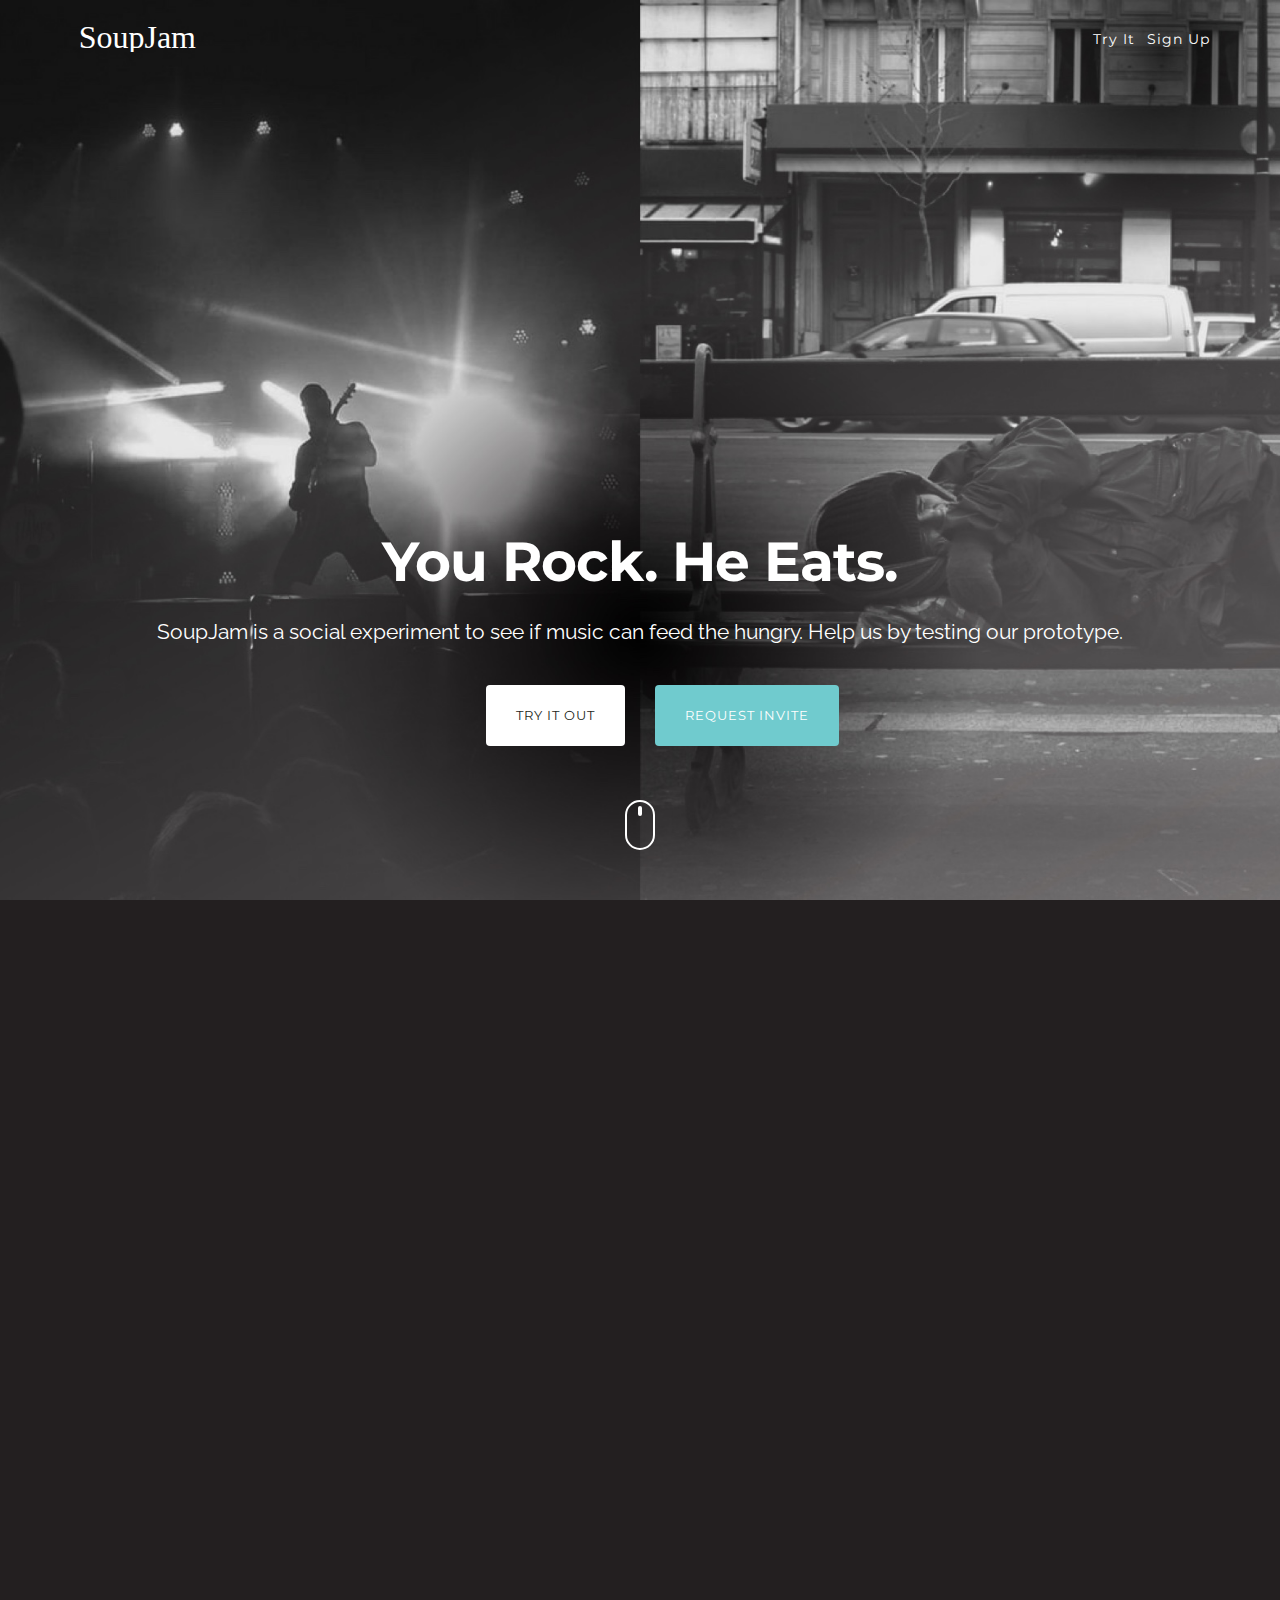
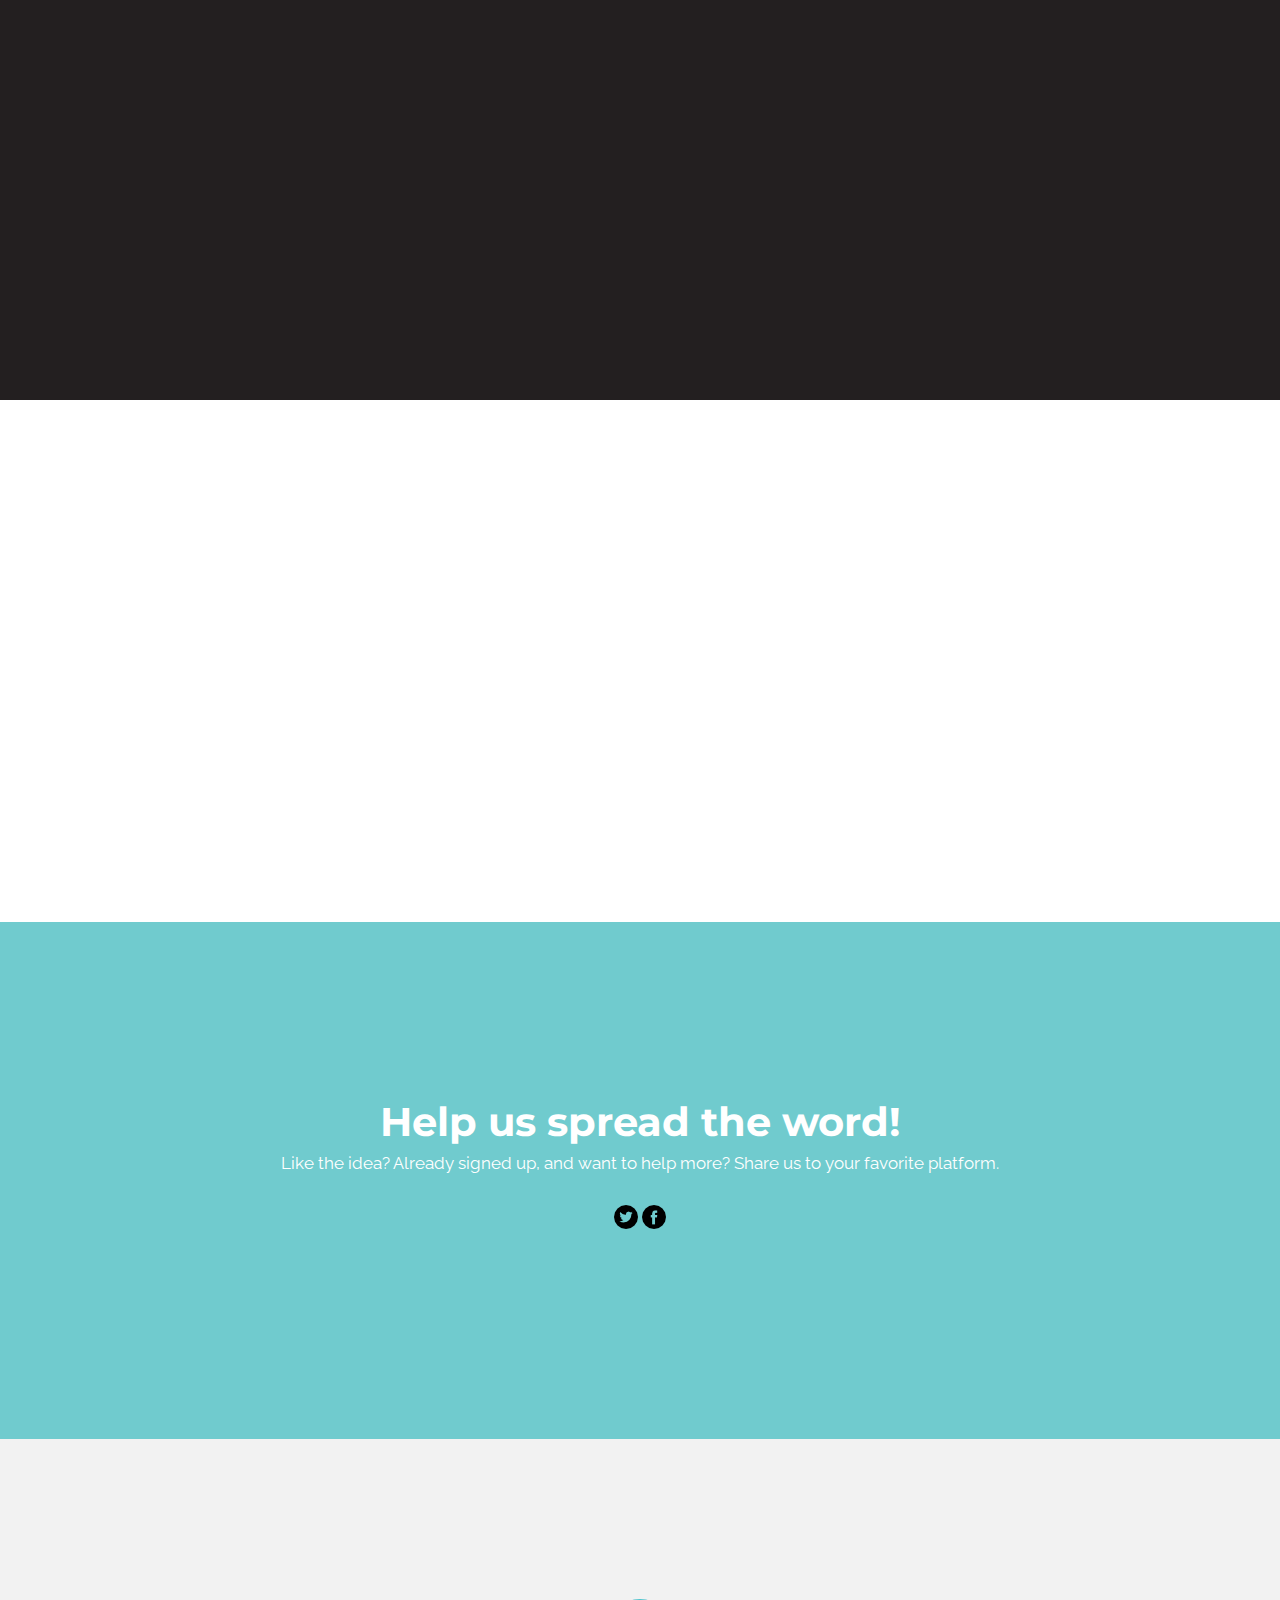
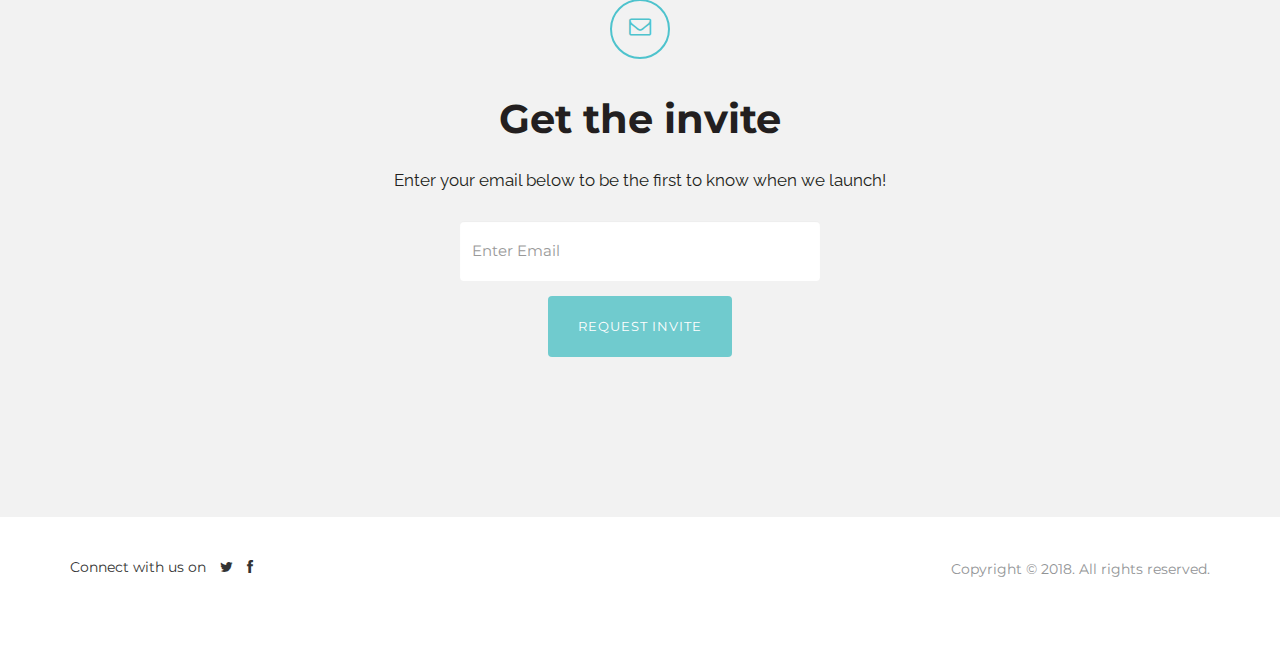
<file: index.html>
<!DOCTYPE html>
<html lang="en"><head>
  <meta charset="utf-8">
  <title>SoupJam | Can local music feed the hungry?</title>
  <meta name="keywords" content="">
  <meta name="description" content="">
  <meta name="viewport" content="width=device-width, initial-scale=1.0, maximum-scale=1.0, user-scalable=no">
  
  <meta property="og:title" content="">
	<meta property="og:type" content="website">
	<meta property="og:url" content="">
	<meta property="og:site_name" content="">
	<meta property="og:description" content="">

  <!-- Styles -->
  <link rel="stylesheet" href="css/font-awesome.min.css">
  <link rel="stylesheet" href="css/animate.css">
  <link href='http://fonts.googleapis.com/css?family=Raleway:400,100,200,300,500,600,700,800,900|Montserrat:400,700' rel='stylesheet' type='text/css'>
  

  <link rel="stylesheet" href="css/bootstrap.min.css">
  <link rel="stylesheet" href="css/main.css">

  <script src="js/modernizr-2.7.1.js"></script>

  <!--Mailchimp-->
  <script id="mcjs">
    !function(c,h,i,m,p){m=c.createElement(h),p=c.getElementsByTagName(h)[0],m.async=1,m.src=i,p.parentNode.insertBefore(m,p)}(document,"script","https://chimpstatic.com/mcjs-connected/js/users/362bea6e58525666e1a4b8f86/ec33c43a16af919f5a0ff62de.js");
      fbq('track', 'CompleteRegistration');
  </script>
  <!--Mailchimp-->

  <!-- Facebook Pixel Code -->
  <script>
    !function(f,b,e,v,n,t,s)
    {if(f.fbq)return;n=f.fbq=function(){n.callMethod?
    n.callMethod.apply(n,arguments):n.queue.push(arguments)};
    if(!f._fbq)f._fbq=n;n.push=n;n.loaded=!0;n.version='2.0';
    n.queue=[];t=b.createElement(e);t.async=!0;
    t.src=v;s=b.getElementsByTagName(e)[0];
    s.parentNode.insertBefore(t,s)}(window, document,'script',
    'https://connect.facebook.net/en_US/fbevents.js');
    fbq('init', '329985810864115');
    fbq('track', 'PageView');
  </script>
  <noscript><img height="1" width="1" style="display:none"
    src="https://www.facebook.com/tr?id=329985810864115&ev=PageView&noscript=1"
  /></noscript>
  <!-- End Facebook Pixel Code -->

</head>

<body>
  <!--FB Lead-->
  <script>
    fbq('track', 'Lead');
  </script>

  <!--SDK for facebook comments-->
    <div id="fb-root"></div>
    <script>(function(d, s, id) {
      var js, fjs = d.getElementsByTagName(s)[0];
      if (d.getElementById(id)) return;
      js = d.createElement(s); js.id = id;
      js.src = 'https://connect.facebook.net/en_US/sdk.js#xfbml=1&version=v3.0&appId=267422253786232&autoLogAppEvents=1';
      fjs.parentNode.insertBefore(js, fjs);
    }(document, 'script', 'facebook-jssdk'));</script>
  <!--end SDK for facebook comments-->

   <!--FACEBOOK PIXEL ANALYTICS-->  
  <script>
    window.fbAsyncInit = function() {
      FB.init({
        appId      : '267422253786232',
        cookie     : true,
        xfbml      : true,
        version    : 'v2.11'
      });
        
      FB.AppEvents.logPageView();   
        
    };

    (function(d, s, id){
       var js, fjs = d.getElementsByTagName(s)[0];
       if (d.getElementById(id)) {return;}
       js = d.createElement(s); js.id = id;
       js.src = "https://connect.facebook.net/en_US/sdk.js";
       fjs.parentNode.insertBefore(js, fjs);
     }(document, 'script', 'facebook-jssdk'));
  </script>
  <!--END FACEBOOK PIXEL ANALYTICS-->

  <!--CRAZYEGG-->
  <script type="text/javascript" src="//script.crazyegg.com/pages/scripts/0071/6771.js" async="async"></script>
  <!--END CRAZYEGG-->

    
    <div class="navbar navbar-inverse navbar-fixed-top">
      <div class="container">
        <div class="navbar-header">
          <button type="button" class="navbar-toggle" data-toggle="collapse" data-target=".navbar-collapse">
            <span class="icon-bar"></span>
            <span class="icon-bar"></span>
            <span class="icon-bar"></span>
          </button>
          <a class="logo" href="index.html"><img src="img/logo.svg" alt="Logo"></a>
        </div>
        <div class="navbar-collapse collapse">
          <ul class="nav navbar-nav navbar-right">
            <li><a href="#be-the-first" class="scroll">Try It</a></li>
            <li><a href="#invite">Sign Up</a></li>
          </ul>
        </div><!--/.navbar-collapse -->
      </div>
    </div>
        
    <header>
      <div class="container">
        <div class="row">
          <div class="col-xs-6">
            <a href="index.html"><img src="img/logo.svg" alt="Logo"></a>
          </div>
          <div class="col-xs-6 signin text-right navbar-nav">
            <a href="#be-the-first" class="scroll">Try It</a>&nbsp; &nbsp;<a href="#invite">Sign Up</a>
          </div>
        </div>
        
        <div class="row header-info">
          <div class="col-sm-10 col-sm-offset-1 text-center">
            <h1 class="wow fadeIn">You Rock. He Eats.</h1>
            <br />
            <p class="lead wow fadeIn" data-wow-delay="0.5s">SoupJam is a social experiment to see if music can feed the hungry. Help us by testing our prototype.</p>
            <br />
              
            <div class="row">
              <div class="col-md-8 col-md-offset-2 col-sm-10 col-sm-offset-1">
                <div class="row">
                  <div class="col-xs-6 text-right wow fadeInUp" data-wow-delay="1s">
                    <a href="#be-the-first" class="btn btn-secondary btn-lg scroll">Try It Out</a>
                  </div>
                  <div class="col-xs-6 text-left wow fadeInUp" data-wow-delay="1.4s">
                    <a href="#invite" class="btn btn-primary btn-lg scroll">Request Invite</a>
                  </div>
                </div><!--End Button Row-->  
              </div>
            </div>
            
          </div>
        </div>
      </div>
    </header>
    
    <div class="mouse-icon hidden-xs">
				<div class="scroll"></div>
			</div>
    
    <section id="be-the-first" class="pad-xl">
      <div class="container">
        <div class="row">
          <div class="col-sm-8 col-sm-offset-2 text-center margin-30 wow fadeIn" data-wow-delay="0.6s">
            <h2>Try It!</h2>
            <p class="lead">Play a song on our prototype to see how it works.</p>
          </div>
        </div>
        
        <div class="iphone wow fadeInUp" data-wow-delay="1s">
	        <iframe width="442" height="935" src="http://invis.io/8QKSQ23469B" frameborder="0" allowfullscreen>
          </iframe>
          <script>
            fbq('track', 'ViewContent');
          </script>
          <!-- <img src="img/iphone.png"> -->
        </div>
      </div>
    </section>
    
    <!-- OLD THREE SECTION SECTION-->
    <!--<section id="main-info" class="pad-xl">
	    <div class="container">
		    <div class="row">
			    <div class="col-sm-4 wow fadeIn" data-wow-delay="0.4s">
				    <hr class="line purple">
				    <h3>App Feature One Here</h3>
				    <p>Lorem ipsum dolor sit amet, consectetur adipiscing elit. Aliquam viverra orci ut est facilisis, eu elementum mi volutpat. Pellentesque ac tristique nisi.</p>
			    </div>
			    <div class="col-sm-4 wow fadeIn" data-wow-delay="0.8s">
				    <hr  class="line blue">
				    <h3>App Feature One Here</h3>
				    <p>Lorem ipsum dolor sit amet, consectetur adipiscing elit. Aliquam viverra orci ut est facilisis, eu elementum mi volutpat. Pellentesque ac tristique nisi.</p>
			    </div>
			    <div class="col-sm-4 wow fadeIn" data-wow-delay="1.2s">
				    <hr  class="line yellow">
				    <h3>App Feature One Here</h3>
				    <p>Lorem ipsum dolor sit amet, consectetur adipiscing elit. Aliquam viverra orci ut est facilisis, eu elementum mi volutpat. Pellentesque ac tristique nisi.</p>
			    </div>
		    </div>
	    </div>
    </section> -->

    <section id="main-info" class="pad-xl">
      <div class="container">
        <div class="row">
          <div class="col-sm-8 col-sm-offset-2 text-center margin-30 wow fadeIn" data-wow-delay="0.6s">
            <h3>Tell Us What You Think</h3>
            <p>Is this what you expected? What can be improved?</p>
            <!--Facebook Comments-->
            <div class="fb-comments" data-href="http://www.soupjam.org" data-numposts="5"></div>
          </div>
        </div>
      </div>
    </section>
        
        
    <!--Orig Pricing-->
    <!-- <section id="pricing" class="pad-lg">
      <div class="container">
        <div class="row margin-40">
          <div class="col-sm-8 col-sm-offset-2 text-center">
            <h2 class="white">Pricing</h2>
            <p class="white">Lorem ipsum dolor sit amet, consectetur adipiscing elit. Aliquam viverra orci ut.</p>
          </div>
        </div>
        
        <div class="row margin-50">
          
          <div class="col-sm-4 pricing-container wow fadeInUp" data-wow-delay="1s">
            <br />
            <ul class="list-unstyled pricing-table text-center">
    					<li class="headline"><h5 class="white">Personal</h5></li>
    					<li class="price"><div class="amount">$5<small>/m</small></div></li>
    					<li class="info">2 row section for you package information. You can include all details or icons</li>
    					<li class="features first">Up To 25 Projects</li>
    					<li class="features">10GB Storage</li>
    					<li class="features">Other info</li>
    					<li class="features last btn btn-secondary btn-wide"><a href="#">Get Started</a></li>
    				</ul>
          </div>
          
          <div class="col-sm-4 pricing-container wow fadeInUp" data-wow-delay="0.4s">
            <ul class="list-unstyled pricing-table active text-center">
    					<li class="headline"><h5 class="white">Professional</h5></li>
    					<li class="price"><div class="amount">$12<small>/m</small></div></li>
    					<li class="info">2 row section for you package information. You can include all details or icons</li>
    					<li class="features first">Up To 25 Projects</li>
    					<li class="features">10GB Storage</li>
    					<li class="features">Other info</li>
    					<li class="features">Other info</li>
    					<li class="features last btn btn-secondary btn-wide"><a href="#">Get Started</a></li>
    				</ul>
          </div>
          
          <div class="col-sm-4 pricing-container wow fadeInUp" data-wow-delay="1.3s">
            <br />
            <ul class="list-unstyled pricing-table text-center">
    					<li class="headline"><h5 class="white">Business</h5></li>
    					<li class="price"><div class="amount">$24<small>/m</small></div></li>
    					<li class="info">2 row section for you package information. You can include all details or icons</li>
    					<li class="features first">Up To 25 Projects</li>
    					<li class="features">10GB Storage</li>
    					<li class="features">Other info</li>
    					<li class="features last btn btn-secondary btn-wide"><a href="#">Get Started</a></li>
    				</ul>
          </div>
          
        </div>
        
      </div>
    </section> -->

    <section id="pricing" class="pad-lg">
      <div class="container">
        <div class="row margin-40">
          <div class="col-sm-8 col-sm-offset-2 text-center">
            <h2 class="white">Help us spread the word!</h2>
            <p class="white">Like the idea? Already signed up, and want to help more? Share us to your favorite platform.</p>
            <!--FROM OLD SITE-->
            <p style="text-align: center; margin-top: 30px;"> <a class="twittering" target = "blank_target" class="twitter-share-button" href="https://twitter.com/intent/tweet?text=Check%20out%20@soupjammer%20at%20http://www.soupjam.org/!%20Listen%20to%20music%20for%20a%20good%20cause!"data-size="large"><img src="img/twitter-logo-button.png"></a>  <a class="booking" target="_blank" href="http://facebook.com/soupjam/"><img src="img/facebook-logo-button.png"></a></p>
            <!--END FROM OLD SITE-->
          </div>
        </div>
      </div>
    </section>
    
    
    <section id="invite" class="pad-lg light-gray-bg">
      <div class="container">
        <div class="row">
          <div class="col-sm-8 col-sm-offset-2 text-center">
            <i class="fa fa-envelope-o margin-40"></i>
            <h2 class="black">Get the invite</h2>
            <br />
            <p class="black">Enter your email below to be the first to know when we launch!</p>
            <br />
            
            <div class="row">
              <div class="col-sm-8 col-sm-offset-2 col-md-6 col-md-offset-3">
                <!-- Begin MailChimp Signup Form -->
                <div id="mc_embed_signup">
                <form action="https://soupjam.us2.list-manage.com/subscribe/post?u=362bea6e58525666e1a4b8f86&amp;id=002aec07ab" method="post" id="mc-embedded-subscribe-form" name="mc-embedded-subscribe-form" class="validate" target="_blank" novalidate>
                    <div id="mc_embed_signup_scroll">
                  <div class="form-group mc-field-group">
                    <input type="email" value="" name="EMAIL" class="form-control required email" id="mce-EMAIL" id="exampleInputEmail1" placeholder="Enter Email">
                  </div>

                  <div id="mce-responses" class="clear">
                    <div class="response" id="mce-error-response" style="display:none"></div>
                    <div class="response" id="mce-success-response" style="display:none"></div>
                    <!-- real people should not fill this in and expect good things - do not remove this or risk form bot signups-->
                    <div style="position: absolute; left: -5000px;" aria-hidden="true"><input type="text" name="b_362bea6e58525666e1a4b8f86_002aec07ab" tabindex="-1" value=""></div>
                    <button type="submit" value="Subscribe" name="subscribe" id="mc-embedded-subscribe" class="btn button btn-primary btn-lg">Request Invite</button>
                    <!--type="submit" value="Subscribe" name="subscribe" id="mc-embedded-subscribe" class="button"-->
                  </div>

                </form>
              </div>
            </div><!--End Form row-->

          </div>
        </div>
      </div>
    </section>
    
    <!--REVIEWS SECTION-->
<!--<section id="press" class="pad-sm">
      <div class="container">
        
        <div class="row margin-30 news-container">
          <div class="col-sm-10 col-sm-offset-1 col-md-8 col-md-offset-2 wow fadeInLeft" data-wow-delay="0.8s">
            <a href="#" target="_blank">
            <img class="news-img pull-left" src="img/press-01.jpg" alt="Tech Crunch">
            <p class="black">Lorem ipsum dolor sit amet, consectetur adipiscing elit. Aliquam viverra orci ut.<br /> 
            <small><em>Tech Crunch - January 15, 2015</em></small></p>
            </a>
          </div>
        </div>
        
        <div class="row margin-30 news-container">
          <div class="col-sm-10 col-sm-offset-1 col-md-8 col-md-offset-2 wow fadeInLeft" data-wow-delay="1.2s">
            <a href="#" target="_blank">
            <img class="news-img pull-left" src="img/press-02.jpg" alt="Forbes">
            <p class="black">Lorem ipsum dolor sit amet, consectetur adipiscing elit. Aliquam viverra orci ut. <br /> 
            <small><em>Forbes - Feb 25, 2015</em></small></p>
            </a>
          </div>
        </div>
        
      </div>
    </section> -->
    
    
    <footer>
      <div class="container">
        
        <div class="row">
          <div class="col-sm-8 margin-20">
            <ul class="list-inline social">
              <li>Connect with us on</li>
              <li><a href="https://twitter.com/soupjammer" target="_blank"><i class="fa fa-twitter"></i></a></li>
              <li><a href="https://www.facebook.com/soupjam" target="_blank"><i class="fa fa-facebook"></i></a></li>
              <!-- <li><a href="#"><i class="fa fa-instagram"></i></a></li> -->
            </ul>
          </div>
          
          <div class="col-sm-4 text-right">
            <p><small>Copyright &copy; 2018. All rights reserved.</p>
          </div>
        </div>
        
      </div>
    </footer>
    
    
    <!-- Javascript
    ================================================== -->
    <!-- Placed at the end of the document so the pages load faster -->
    <script src="//ajax.googleapis.com/ajax/libs/jquery/1.11.0/jquery.min.js"></script>
    <script>window.jQuery || document.write('<script src="js/jquery-1.11.0.min.js"><\/script>')</script>
    <script src="js/wow.min.js"></script>
    <script src="js/bootstrap.min.js"></script>
    <script src="js/main.js"></script>

   
    </body>
</html>
</file>
<file: css/main.css>
/* ==========================================================================
   Global styles
   ========================================================================== */
h1, h2, h3, h4, h5, h6, p, .btn, .navbar-nav a, .form-control, .list-inline, small, #pricing {
  font-family: 'Montserrat', sans-serif;
}

p, .lead {
	font-family: 'Raleway', sans-serif;
}

h1 {
  font-size: 55px;
  line-height: 55px;
  letter-spacing: -1px;
  color: #ffffff;
  font-weight: 700;
}

h2 {
  font-size: 40px;
  line-height: 40px;
  etter-spacing: -0.5px;
  color: #ffffff;
  font-weight: 700;
}

h3 {
  font-size: 16px;
  line-height: 30px;
  letter-spacing: 0px;
  color: #231f20;
  font-weight: 700;
}

.lead {
  font-size: 21px;
  line-height: 26px;
  color: #ffffff;
  font-weight: 400;
}

p {
  font-size: 17px;
  line-height: 22px;
  color: #929496;
  font-weight: 400;
}

/*------------------Utilities---------------------*/
a {
  color: inherit;
  font-weight: inherit;
  font-size: inherit;
  text-decoration: none;
}

a:hover, a:focus {
  text-decoration: none;
  color: #231f20;
  -webkit-transition: all 0.35s ease-in-out;
  -moz-transition: all 0.35s ease-in-out;
  -o-transition: all 0.35s ease-in-out;
  transition: all 0.35s ease-in-out;
}

.fa-lg {
  font-size: 1.33333em;
  line-height: 0.75em;
  vertical-align: -10%;
}

::selection {
	background: #231f20; /* Safari */
	color: #FFFFFF;
}
::-moz-selection {
	background: #231f20; /* Firefox */
	color: #FFFFFF;
}


/*------------------Buttons---------------------*/
.btn:focus {
  outline: 0px auto -webkit-focus-ring-color;
  outline: none;
}

.btn {
  text-transform: uppercase;
  border-radius: 4px;
  border: none;
}

.btn-lg {
  font-size: 13px;
  line-height: 1.33;
  padding: 22px 30px;
  font-weight: 400;
  letter-spacing: 1px;
}

.btn-sm {
  font-size: 11px;
  line-height: 1.33;
  padding: 10px 18px;
  font-weight: 400;
}

.btn-wide {
  width: 100%;
  font-size: 13px;
  line-height: 1.33;
  padding: 18px 28px;
  font-weight: 400;
  letter-spacing: 1px;
}

.btn-primary {
  background-color:#70cbce;
  color: #ffffff;
}

.btn-primary:hover, .btn-primary:focus, .btn-primary:active, .btn-primary.active {
  background-color: #8be2e5;
  color: #ffffff;
  -webkit-transition: all 0.35s ease-in-out;
  -moz-transition: all 0.35s ease-in-out;
  -o-transition: all 0.35s ease-in-out;
  transition: all 0.35s ease-in-out;
}

.btn-secondary {
  background-color: #ffffff;
  color: #231f20;
}

.btn-secondary:hover, .btn-secondary:focus, .btn-secondary:active, .btn-secondary.active {
  background-color: #ededed;
  color: #231f20;
  -webkit-transition: all 0.35s ease-in-out;
  -moz-transition: all 0.35s ease-in-out;
  -o-transition: all 0.35s ease-in-out;
  transition: all 0.35s ease-in-out;
}




/*-----------------Margins------------------*/
.margin-0 {
    margin-bottom: 0 !important;
}
.margin-10 {
    margin-bottom: 10px !important;
}
.margin-15 {
    margin-bottom: 15px !important;
}
.margin-20 {
    margin-bottom: 20px !important;
}
.margin-30 {
    margin-bottom: 30px !important;
}
.margin-40 {
    margin-bottom: 40px !important;
}
.margin-50 {
    margin-bottom: 50px !important;
}
.margin-60 {
    margin-bottom: 60px !important;
}
.margin-70 {
    margin-bottom: 70px !important;
}
.margin-80 {
    margin-bottom: 80px !important;
}
.margin-90 {
    margin-bottom: 90px !important;
}
.margin-100 {
    margin-bottom: 100px !important;
}


/*-----------------Colors------------------*/

.black {
  color: #231f20;
}

.blue {
  color: #70cbce;
}

.white {
  color: #ffffff;
}

.black-bg {
  background: #231f20;
}

.blue-bg {
  background: #70cbce;
}

.white-bg {
  background: #ffffff;
}

.purple-bg {
	background: #6d3f96;
}



/* ==========================================================================
   Nav Styles
   ========================================================================== */

.navbar {
    border: 0px solid rgba(0, 0, 0, 0);
    background: #70cbce;
    margin: auto;
    min-height: 60px;
    padding-top: 8px;
    position: fixed;
    top: -60px;
    transition: top 0.4s ease 0s;
}

.navbar.open {
    top: 0;
}

.navbar-inverse .navbar-nav > li > a, .navbar-nav a {
    color: #ffffff;
    font-size: 14px;
    letter-spacing: 1px;
}

.navbar-inverse .navbar-nav > li > a:hover {
    color: #ffffff;
    opacity: 0.6;
}

.nav > li > a {
    position: relative;
    display: block;
    padding: 10px 10px;
}

.navbar-inverse .navbar-collapse, .navbar-inverse .navbar-form {
    border-color: #4ec3cd;
}

.navbar-inverse .navbar-toggle {
    border-color: transparent;
}

.logo img {
	margin-top: 6px;
}



/* ==========================================================================
   Main styles
   ========================================================================== */
header {
  background: url(../img/header-bg.jpg) no-repeat center center;
  width: 100%;
  padding: 20px 10px 60px 10px;
  height: 100vh;
  overflow: hidden;
  background-size: cover;
  -webkit-background-size: cover;
  -moz-background-size: cover;
  -o-background-size: cover;
}

.header-info {
  position: absolute;
  bottom: 0;
  width: 100%;
  left: 0;
  right: 0;
  margin-left: 0px;
  margin-bottom: 12%;
}

.signin {
  padding-top: 9px;
}


.mouse-icon {
    border: 2px solid #fff;
    border-radius: 16px;
    display: block;
    height: 50px;
    margin: -100px auto 50px;
    position: relative;
    width: 30px;
    z-index: 10;
}
.mouse-icon .scroll {
    animation-delay: 0s;
    animation-duration: 1s;
    animation-iteration-count: infinite;
    animation-name: scrolling;
    animation-play-state: running;
    animation-timing-function: linear;
}
.mouse-icon .scroll {
    background: #fff none repeat scroll 0 0;
    border-radius: 10px;
    height: 10px;
    margin-left: auto;
    margin-right: auto;
    position: relative;
    top: 4px;
    width: 4px;
}
@keyframes scrolling {
0% {
    opacity: 0;
    top: 5px;
}
30% {
    opacity: 1;
    top: 10px;
}
100% {
    opacity: 0;
    top: 25px;
}
}

.pad-xl {
	padding: 200px 0px;
}

.pad-lg {
	padding: 160px 0px;
}

.pad-sm {
	padding: 80px 0px;
}

.pad-xs {
	padding: 30px 0px;
}



#be-the-first {
  background: url(../img/be-the-first-bg.jpg) #231f20 no-repeat center center fixed;
  min-height: 300px;
  -webkit-background-size: cover;
  -moz-background-size: cover;
  -o-background-size: cover;
  background-size: cover;
  height: 1100px;
}

hr.line {
	width: 100%;
	border: 2px solid;
}

.purple {
	border-color: #6d3f96;
	color: #6d3f96;
}

.blue {
	border-color: #70cbce;
	color: #70cbce
}

.yellow {
	border-color: #fdc05d;
	color: #fdc05d;
}

.iphone {
    position: relative;
    height: 200px;
}

.iphone img, .iphone iframe {
    margin: 0 auto;
    position: absolute;
    left: 0;
    right: 0;
    width: 100%;
    max-width: 440px;
}


#invite {
  background: #f2f2f2;
}

.fa-envelope-o {
  color: #4ec3cd;
  font-size: 22px;
  display: block;
  padding-top: 15px;
  width: 60px;
  height: 60px;
  border: 2px solid #4ec3cd;
  -moz-border-radius: 30px;
  -o-border-radius: 30px;
  -webkit-border-radius: 30px;
  border-radius: 30px;
  margin: auto;
}



.news-container {
  padding: 10px 0px 20px;
  border-bottom: 1px dotted #d9d9d9;
}

.news-img {
  padding-right: 20px;
}

footer {
  background: #ffffff;
  padding: 40px 0px;
}

.social li a:hover {
  opacity: 0.5;
}



/*---------------Pricing Tables-------------------*/


#pricing {
  background: #70cbce;
}

.pricing-container {
  padding-left: 0px;
  padding-right: 0px;
}

.pricing-table {
  background: transparent;
  margin-bottom: 50px;
  margin-top: 0px;
  -webkit-transition: all 0.25s ease-in-out;
  -moz-transition: all 0.25s ease-in-out;
  -o-transition: all 0.25s ease-in-out;
  transition: all 0.25s ease-in-out;
}
.pricing-table.active {
  box-shadow: 0px 0px 12px rgba(41,46,50,0.6); 
  position: absolute;
  margin: auto;
  z-index: 200;
  border-top-left-radius: 10px;
  border-top-right-radius: 10px;
}

.pricing-table:hover {
  margin-top: -10px;
  -webkit-transition: all 0.25s ease-in-out;
  -moz-transition: all 0.25s ease-in-out;
  -o-transition: all 0.25s ease-in-out;
  transition: all 0.25s ease-in-out;
}

.pricing-table li {
  padding-left: 20px;
  padding-right: 20px;
}

.headline {
  background: #231f20;
  color: #FFFFFF;
  padding: 10px;
  border-top-left-radius: 10px;
  border-top-right-radius: 10px;
}

.price {
    background: none repeat scroll 0 0 #231f20;
    color: #FFFFFF;
    font-size: 32px;
    font-weight: bold;
    padding-bottom: 20px;
    padding-top: 20px;
}


.pricing-table:hover li.price  {
  background: #303236;
  -webkit-transition: all 0.85s ease-in-out;
  -moz-transition: all 0.85s ease-in-out;
  -o-transition: all 0.85s ease-in-out;
  transition: all 0.85s ease-in-out;
}

.price small {
  font-weight: 300;
  color: #929496;
}

.info {
  padding-top: 20px;
  padding-bottom: 20px;
  font-weight: 300;
  font-size: 13px;
  color: #929496;
  background: #ffffff;
}

.features {
  color: #231f20;
  font-weight: bold;
  padding-top: 12px;
  padding-bottom: 15px;
  border-bottom: 1px dotted #E8EAEA;
  background: #ffffff
}

.features.first {
  border-top: 1px dotted #E8EAEA;
}

.features.last {
  padding-top: 17px;
  padding-bottom: 20px;
}

.features.last a {
	color: #70cbce;
	font-size: 14px;
	letter-spacing: 1px;
}

.pricing-container .btn {
    border-radius: 0;
}




/* ==========================================================================
   Form styles
   ========================================================================== */
.form-control {
    background-color: #FFFFFF;
    background-image: none;
    border: 0px solid transparent;
    border-radius: 4px;
    box-shadow: 0 1px 1px rgba(0, 0, 0, 0.075) inset;
    color: #929496;
    display: block;
    font-size: 15px;
    height: 60px;
    line-height: 1.42857;
    padding: 6px 12px;
    transition: border-color 0.15s ease-in-out 0s, box-shadow 0.15s ease-in-out 0s;
}

.form-control::-moz-placeholder {
    color: #d9d9d9;
    font-size: 15px;
    opacity: 1;
}

.form-control::-webkit-placeholder, .form-control::-o-placeholder {
    color: #d9d9d9;
    font-size: 15px;
    opacity: 1;
}

.form-control::-o-placeholder {
    color: #d9d9d9;
    font-size: 15px;
    opacity: 1;
}




/* ==========================================================================
   Mobile styles
   ========================================================================== */
/* Landscape phones and down */
@media (max-width: 480px) { 

.btn-lg {
  font-size: 12.5px;
  line-height: 1.33;
  padding: 16px 13px;
  letter-spacing: 0px;
}


.btn-wide {
  width: 100%;
  font-size: 12.5px;
  line-height: 1.33;
  padding: 16px 13px;
  letter-spacing: 0px;
}

#be-the-first { 
      background-attachment: scroll;
  }

}


/* Landscape phone to portrait tablet */
@media (min-width: 481px) and (max-width: 767px) { 

#be-the-first { 
      background-attachment: scroll;
  }

}


/* Portrait tablet to landscape and desktop */
@media (min-width: 768px) and (max-width: 991px) {

#be-the-first { 
      background-attachment: scroll;
  }
  
}



/* Desktops and laptops ----------- */
@media (min-width: 992px) and (max-width: 1199px) {

}
     


/* Large screens ----------- */
@media (min-width: 1200px) and (max-width: 3000px) {

}
</file>
